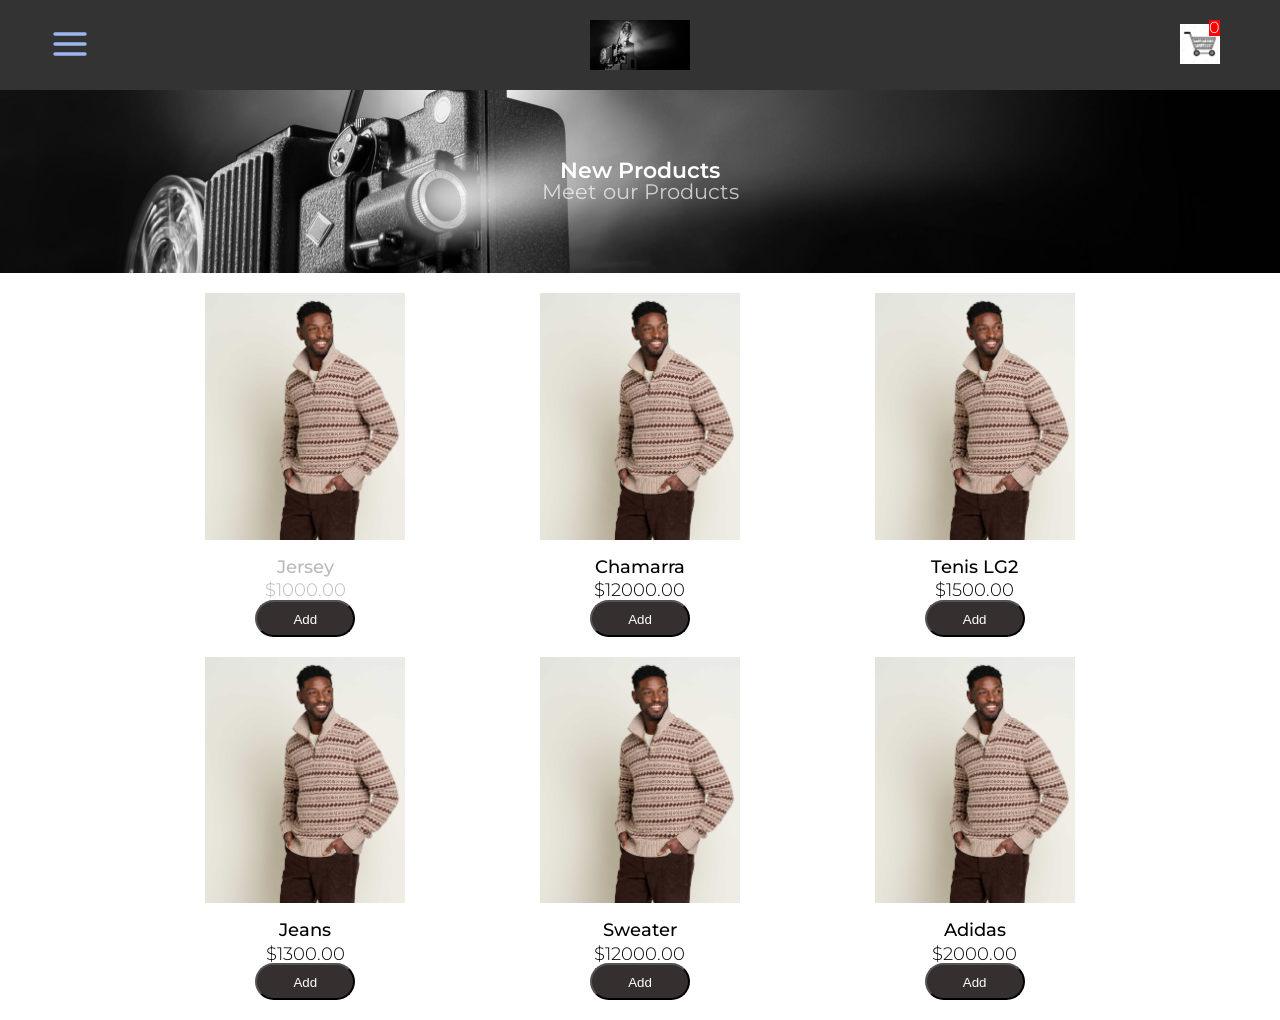
<file: index.html>
<!DOCTYPE html>
<html lang="en">
<head>
    <meta charset="UTF-8">
    <meta name="viewport" content="width=device-width, initial-scale=1.0">
    <link rel="preconnect" href="https://fonts.googleapis.com">
    <link rel="preconnect" href="https://fonts.gstatic.com" crossorigin>
    <link href="https://fonts.googleapis.com/css2?family=Lexend:wght@300;400;500;700&family=Montserrat:ital@0;1&display=swap" rel="stylesheet">
    <!-- Linked main.css file generated through sass main file -->
    <link rel="stylesheet" href="./assets/css/main.css">
    <!-- <link rel="stylesheet" href="./assets/sass/main.css"> -->
    <!-- attribute 'defer' is important because if we put script tag at the beginning this will avoid javascript code
         having execution problems (that's why previously script tag was placed before closing body tag) 
         attribute 'async' is used when we need to load external things, not used with DOM (but may have same behavior)-->
    <script type="module" src="./js/functions.js" defer></script>
    
    <title>Virtual Store</title>
</head>
<body>
    <header class="header">
        <i class="header__i header__i--menu" id="menu"><img class="header__i__img" src="./img/menu.svg" alt="Icono Menu"></i>
        <img class="header__img" src="./img/logo.jpg" alt="Logo CV Sistemas">
        <div>
            <i class="header__i" id="cart"><img class="header__i__img" src="./img/cart.jpg" alt="Icono Carrito"></i>
            <div class="cart__count" id="cartCount">0</div>
        </div>
        <nav class="header__menu vertical-menu">
            <i><img src="./img/x.svg" id="close-menu" alt=""></i>
            <ul>
                <li><a href="#Home">Home</a></li>
                <li><a href="#Home">Company Details</a>
                    <ul>
                        <li><a href="#Home">&nbsp;&nbsp;&nbsp;About us</a></li>
                        <li><a href="#Home">&nbsp;&nbsp;&nbsp;Services</a></li>
                    </ul> 
                </li>
                <li><a href="#Home">Contact us</a></li>
            </ul>
        </nav>
    </header>

    <main>
        <section class="banner">
            <h2 class="banner__title">New Products</h2>
            <p class="banner__description">Meet our Products</p>
        </section>
        <section class="products">
            <article class="products__item products__item--disabled">
                <img class="products__img" src="./img/sweater.jpg" alt="">
                <h3 class="products__title" id="text">Jersey</h3>
                <p class="products__price">$1000.00</p>
                <button class="cart__btn__add">Add</button>
            </article>
            <article  class="products__item">
                <img class="products__img" src="./img/sweater.jpg" alt="">
                <h3 class="products__title">Chamarra</h3>
                <p class="products__price">$12000.00</p>
                <button class="cart__btn__add">Add</button>
            </article>
            <article  class="products__item">
                <img class="products__img" src="./img/sweater.jpg" alt="">
                <h3 class="products__title">Tenis LG2</h3>
                <p class="products__price">$1500.00</p>
                <button class="cart__btn__add">Add</button>
            </article>
            <article  class="products__item">
                <img class="products__img" src="./img/sweater.jpg" alt="">
                <h3 class="products__title">Jeans</h3>
                <p class="products__price">$1300.00</p>
                <button class="cart__btn__add">Add</button>
            </article>
            <article  class="products__item">
                <img class="products__img" src="./img/sweater.jpg" alt="">
                <h3 class="products__title">Sweater</h3>
                <p class="products__price">$12000.00</p>
                <button class="cart__btn__add">Add</button>
            </article>
            <article  class="products__item">
                <img class="products__img" src="./img/sweater.jpg" alt="">
                <h3 class="products__title">Adidas</h3>
                <p class="products__price">$2000.00</p>
                <button class="cart__btn__add">Add</button>
            </article>
        </section>

        <section class="cart">
            <h2 class="cart__title">Cart</h2>
            
            <div class="cart__btn__buy">
                <button>Buy</button>
            </div>
        </section>
    </main>
</body>
</html>
</file>
<file: assets/css/main.css>
@import url("https://fonts.googleapis.com/css2?family=Lexend:wght@300;400;500;600;700;800;900;1000;1200&family=Montserrat:ital@0;1&display=swap");
html, body, div, span, applet, object,
iframe, h1, h2, h3, h4, h5, h6, p, blockquote,
pre, a, abbr, acronym, address, big, cite,
code, del, dfn, em, img, ins, kbd, q, s, samp,
small, strike, strong, sub, sup, tt, var, b,
u, i, center, dl, dt, dd, ol, ul, li, fieldset,
form, label, legend, table, caption, tbody,
tfoot, thead, tr, th, td, article, aside,
canvas, details, embed, figure, figcaption,
footer, header, hgroup, menu, nav, output, ruby,
section, summary, time, mark, audio, video {
  margin: 0;
  padding: 0;
  border: 0;
  font-size: 100%;
  font: inherit;
  vertical-align: baseline;
}

article, aside, details, figcaption, figure,
footer, header, hgroup, menu, nav, section {
  display: block;
}

body {
  line-height: 1;
}

ol, ul {
  list-style: none;
}

blockquote, q {
  quotes: none;
}
blockquote:before, blockquote:after, q:before, q:after {
  content: "";
  content: none;
}

table {
  border-collapse: collapse;
  border-spacing: 0;
}

body {
  -webkit-text-size-adjust: none;
}

mark {
  background-color: transparent;
  color: inherit;
}

input::-moz-focus-inner {
  border: 0;
  padding: 0;
}

input, select, textarea {
  -moz-appearance: none;
  -webkit-appearance: none;
  appearance: none;
}

/* Main width for all the web page */
/*
	Variable defined as map, to set various configurations regarding the same item.
*/
/* Default block configuration */
/* Default grid configuration */
/* Default font configuration */
/**-----------**/
html {
  /* Approximately 1.3rem=16px *** 1.7vw=16px *** 1rem = 16px */
  font-size: clamp(1rem, 1.7vw, 1rem);
  font-weight: 300;
  font-family: "Montserrat", Helvetica, sans-serif;
}

h1 {
  /* Approximately 2=32px *** 1.7vw=31.62px-19.28px *** 1.2rem=19.2px */
  font-size: clamp(1.2rem, 1.7vw, 2rem);
  font-weight: 600;
}

h2 {
  /* Approximately 1.3rem=20.8px *** 1.7vw=20.7px-16.031px *** 1rem = 16px */
  font-size: clamp(1rem, 1.7vw, 1.3rem);
  font-weight: 600;
}

h3 {
  /* Approximately 1.15rem=18.4px *** 1.7vw=18.3px-17.7px *** 1.1rem = 17.6px */
  font-size: clamp(1.1rem, 1.7vw, 1.15rem);
  font-weight: 600;
}

h4 {
  /* Approximately 1rem = 16px *** 1.7vw=16px *** 1rem = 16px */
  font-size: clamp(1rem, 1.7vw, 1rem);
  font-weight: 600;
}

h5 {
  /* Approximately .9rem=14.4px *** 1.7vw=16px *** .9rem=14.4px */
  font-size: clamp(0.9rem, 1.7vw, 0.9rem);
  font-weight: 600;
}

h6 {
  /* Approximately .9rem=14.4px *** 1.7vw=16px *** .9rem=14.4px */
  font-size: clamp(1rem, 1.7vw, 1rem);
  font-weight: 300;
}

.products__item {
  text-align: center;
  transition: all 0.25s ease;
}

/* Added modifier for Products */
.products__item--disabled {
  color: #bbb9b9;
}

.products__img {
  width: 200px;
  margin-bottom: 15px;
  cursor: pointer;
}

.cart__btn__buy, .cart__btn__add {
  padding-top: 10px;
  justify-self: center;
}

button {
  border-radius: 25px;
  background-color: rgb(53, 47, 47);
  color: #fff;
  padding: 8px 18px;
  width: 100px;
  vertical-align: bottom;
}
button:hover {
  border-color: #000;
  background-color: rgb(105, 94, 94);
}
button.toggle {
  background-color: cadetblue;
}

.header {
  width: 100%;
  padding: 20px 50px;
  background-color: #333;
  display: flex; /* Default flex configuration */
  flex-direction: row; /* Default always will be row */
  justify-content: space-between;
  align-items: center;
  box-sizing: border-box;
  /* Basic styling for the main menu */
  /* Hide sub-menus by default */
  /* Show sub-menus on hover of the parent list item */
  /* Open with keyboard (accesibility) when the link receives focus and navigate inside */
}
.header div {
  display: flex; /* Default flex configuration */
  flex-direction: row; /* Default always will be row */
  justify-content: space-between;
}
@media screen and (max-width: 51.25rem) {
  .header {
    padding: 15px;
  }
}
.header .header__img {
  width: 100px;
}
@media screen and (max-width: 51.25rem) {
  .header .header__img {
    width: 60px;
  }
}
.header .header__i {
  width: 50px;
  cursor: pointer;
}
@media screen and (max-width: 51.25rem) {
  .header .header__i {
    width: 30px;
  }
}
.header .header__i--menu {
  /* Get filter background color for svg https://isotropic.co/tool/hex-color-to-css-filter/ */
  filter: invert(72%) sepia(13%) saturate(1109%) hue-rotate(186deg) brightness(99%) contrast(91%);
}
.header .header__i__img {
  width: 80%;
}
.header .header__menu {
  width: 300px;
  z-index: 10;
  background: linear-gradient(#473a3a, #222);
  color: #fff;
  padding: 25px;
  box-sizing: border-box;
  height: 100%;
  position: fixed; /* Cart will hide and will show itself as menu */
  left: -100%; /* Hide cart */
  top: 100px; /* */
  box-shadow: -19px -1px 22px -15px rgba(0, 0, 0, 0.3);
  transition: all 0.5s ease;
}
.header .header__menu.show {
  left: 0px;
}
.header .header__menu img {
  filter: invert(100%);
  cursor: pointer;
  display: flex;
  justify-self: right;
}
@media screen and (max-width: 30rem) {
  .header .header__menu {
    width: 100%;
    top: 60px;
    box-shadow: none; /* since it will use all space we don't need box shadow */
  }
}
.header .vertical-menu ul {
  list-style-type: none;
  margin: 0;
  padding: 0;
  width: 100%; /* Adjust as needed */
}
.header .vertical-menu li {
  transition: all 2.5s ease;
}
.header .vertical-menu li a {
  display: block;
  padding: 10px 15px;
  text-decoration: none;
  color: #fff;
  background: linear-gradient(#000, #222);
  border-bottom: 1px solid #ddd;
}
.header .vertical-menu ul ul {
  max-height: 0; /* Hide menu (high value = 0) */
  overflow: hidden; /* Hide content while it is collapsed */
  opacity: 0; /* Transparent */
  transform: translateY(-4px); /* Slight upward shift */
  pointer-events: none; /* Avoid focus / hover while it is closed */
  transition: max-height 0.7s ease, opacity 0.6s ease, transform 0.6s ease; /* Slower effect by adjusting duration */
}
.header .vertical-menu li:hover > ul {
  /* Estado expandido */
  max-height: 500px; /* Adjust value if more items are added */
  opacity: 1;
  transform: translateY(0);
  pointer-events: auto;
}
.header .vertical-menu li:focus-within > ul {
  max-height: 500px;
  opacity: 1;
  transform: translateY(0);
  pointer-events: auto;
}

/**     CSS   **/
body {
  width: 100%; /* Assure the page reaches all screen size */
  /* Approximately 1.3rem=16px *** 1.7vw=16px *** 1rem = 16px */
  font-size: clamp(1rem, 1.7vw, 1rem);
  font-weight: 300;
  font-family: "Montserrat", Helvetica, sans-serif;
  box-sizing: border-box;
}

.banner {
  width: 100%;
  padding: 70px 0;
  display: block;
  text-align: center;
  background-image: url("../../img/logo.jpg");
  background-repeat: no-repeat; /* To avoid repeat images when a width finishes */
  background-size: cover; /* set background value, can be express in Percentage */
  color: #fff;
  background-position-y: 60%; /* Move image vertically */
}
@media screen and (max-width: 30rem) {
  .banner {
    padding: 30px 0;
  }
}

.banner__title {
  width: 100%;
  /* Approximately 2=32px *** 1.7vw=31.62px-19.28px *** 1.2rem=19.2px */
  font-size: clamp(1.2rem, 1.7vw, 2rem);
  font-weight: 600;
}

.banner__description {
  width: 350px;
  margin: 0 auto; /* Position in the middle */
  /* Approximately 1.3rem=20.8px *** 1.7vw=20.7px-16.031px *** 1rem = 16px */
  font-size: clamp(1rem, 1.7vw, 1.3rem);
  font-weight: normal;
  opacity: 0.7;
}

.products {
  width: 80%; /* if we put fixed value, then products won't adapt to screen size, percentage skips that error it works with grid columns auto-fit value */
  margin: 0 auto;
  padding: 20px;
  gap: 20px;
  box-sizing: border-box;
  display: grid;
  /* auto-fill: expand columns to use all screen space
      auto-fit: Similar to auto-fill ** NEED MORE DETAILS ** 
      minmax: Min column size and to expand to 1 space fraction (max space if we have it) */
  grid-template-columns: repeat(auto-fit, minmax(250px, 1fr));
}
@media screen and (max-width: 51.25rem) {
  .products {
    grid-template-columns: repeat(auto-fit, minmax(200px, 1fr));
  }
}
@media screen and (max-width: 30rem) {
  .products {
    grid-template-columns: 1fr;
    padding: 10px;
  }
}

.products__title {
  /* Approximately 1.1rem=18.4px *** 1.7vw=18.3px-17.7px *** 1.1rem = 17.6px */
  font-size: clamp(1.1rem, 1.7vw, 1.15rem);
  font-weight: 500;
  margin-bottom: 5px;
}

.products__price {
  /* Approximately 1.1rem=18.4px *** 1.7vw=18.3px-17.7px *** 1.1rem = 17.6px */
  font-size: clamp(1.1rem, 1.7vw, 1.15rem);
  font-weight: 300;
}
.products__price.red {
  color: #ec3204;
}
.products__price.green {
  color: #2bec04;
}

@media screen and (max-width: 51.25rem) {
  .products__img {
    width: 150px;
  }
}
@media screen and (max-width: 30rem) {
  .products__img {
    width: 100%;
    max-width: 200px; /* try to reach 100% but not more than 200px */
    margin-bottom: 10px;
  }
}

.products__item h3, .products__item p {
  cursor: pointer;
}
@media screen and (max-width: 30rem) {
  .products__item h3, .products__item p {
    padding: 0 10px;
  }
}

.cart {
  width: 500px;
  overflow-y: scroll;
  background-color: #fff;
  color: #000;
  padding: 25px;
  box-sizing: border-box;
  height: 85%;
  position: fixed; /* Cart will hide and will show itself as menu */
  right: -150%; /* Hide cart */
  top: 100px; /* */
  box-shadow: -19px -1px 22px -15px rgba(0, 0, 0, 0.3);
  transition: all 0.5s ease;
}
.cart.show {
  right: 0px;
}
@media screen and (max-width: 51.25rem) {
  .cart {
    width: 400px;
    top: 80px;
  }
}
@media screen and (max-width: 30rem) {
  .cart {
    width: 100%;
    top: 60px;
    box-shadow: none; /* since it will use all space we don't need box shadow */
  }
}

.cart__title {
  width: 100%;
  text-align: center;
  /* Approximately 1.3rem=20.8px *** 1.7vw=20.7px-17.7px *** 1.1rem = 17.6px */
  font-size: clamp(1.1rem, 1.7vw, 1.3rem);
  font-weight: 600;
  padding: 25px 0;
  box-sizing: border-box;
}
@media screen and (max-width: 30rem) {
  .cart__title {
    padding: 15px 0;
  }
}

.cart__item {
  border-bottom: 1px solid #333;
  display: flex; /* Default flex configuration */
  flex-direction: row; /* Default always will be row */
  justify-content: space-between;
  align-items: center;
  padding: 5px;
  box-sizing: border-box;
}
@media screen and (max-width: 30rem) {
  .cart__item {
    flex-direction: column;
    align-items: center;
  }
}

.cart__img {
  width: 60px;
}
@media screen and (max-width: 30rem) {
  .cart__img {
    width: 100px;
  }
}

@media screen and (max-width: 30rem) {
  .cart__info {
    margin: 0;
  }
}

.cart__count {
  position: absolute;
  top: 20px;
  right: 60px;
  background: red;
  color: white;
}

.cart__item p:nth-child(3) {
  font-weight: 600;
}

.cart__delete {
  width: 25px;
  cursor: pointer;
}

.cart .cart__delete-img {
  width: 100%;
}

/**-----------**//*# sourceMappingURL=main.css.map */
</file>
<file: assets/sass/main.css>
@import url("https://fonts.googleapis.com/css2?family=Lexend:wght@300;400;500;600;700;800;900;1000;1200&family=Montserrat:ital@0;1&display=swap");
html, body, div, span, applet, object,
iframe, h1, h2, h3, h4, h5, h6, p, blockquote,
pre, a, abbr, acronym, address, big, cite,
code, del, dfn, em, img, ins, kbd, q, s, samp,
small, strike, strong, sub, sup, tt, var, b,
u, i, center, dl, dt, dd, ol, ul, li, fieldset,
form, label, legend, table, caption, tbody,
tfoot, thead, tr, th, td, article, aside,
canvas, details, embed, figure, figcaption,
footer, header, hgroup, menu, nav, output, ruby,
section, summary, time, mark, audio, video {
  margin: 0;
  padding: 0;
  border: 0;
  font-size: 100%;
  font: inherit;
  vertical-align: baseline;
}

article, aside, details, figcaption, figure,
footer, header, hgroup, menu, nav, section {
  display: block;
}

body {
  line-height: 1;
}

ol, ul {
  list-style: none;
}

blockquote, q {
  quotes: none;
}
blockquote:before, blockquote:after, q:before, q:after {
  content: "";
  content: none;
}

table {
  border-collapse: collapse;
  border-spacing: 0;
}

body {
  -webkit-text-size-adjust: none;
}

mark {
  background-color: transparent;
  color: inherit;
}

input::-moz-focus-inner {
  border: 0;
  padding: 0;
}

input, select, textarea {
  -moz-appearance: none;
  -webkit-appearance: none;
  appearance: none;
}

/* Main width for all the web page */
/*
	Variable defined as map, to set various configurations regarding the same item.
*/
/* Default block configuration */
/* Default grid configuration */
/* Default font configuration */
/**-----------**/
html {
  /* Approximately 1.3rem=16px *** 1.7vw=16px *** 1rem = 16px */
  font-size: clamp(1rem, 1.7vw, 1rem);
  font-weight: 300;
  font-family: "Montserrat", Helvetica, sans-serif;
}

h1 {
  /* Approximately 2=32px *** 1.7vw=31.62px-19.28px *** 1.2rem=19.2px */
  font-size: clamp(1.2rem, 1.7vw, 2rem);
  font-weight: 600;
}

h2 {
  /* Approximately 1.3rem=20.8px *** 1.7vw=20.7px-16.031px *** 1rem = 16px */
  font-size: clamp(1rem, 1.7vw, 1.3rem);
  font-weight: 600;
}

h3 {
  /* Approximately 1.15rem=18.4px *** 1.7vw=18.3px-17.7px *** 1.1rem = 17.6px */
  font-size: clamp(1.1rem, 1.7vw, 1.15rem);
  font-weight: 600;
}

h4 {
  /* Approximately 1rem = 16px *** 1.7vw=16px *** 1rem = 16px */
  font-size: clamp(1rem, 1.7vw, 1rem);
  font-weight: 600;
}

h5 {
  /* Approximately .9rem=14.4px *** 1.7vw=16px *** .9rem=14.4px */
  font-size: clamp(0.9rem, 1.7vw, 0.9rem);
  font-weight: 600;
}

h6 {
  /* Approximately .9rem=14.4px *** 1.7vw=16px *** .9rem=14.4px */
  font-size: clamp(1rem, 1.7vw, 1rem);
  font-weight: 300;
}

.products__item {
  text-align: center;
  transition: all 0.25s ease;
}

/* Added modifier for Products */
.products__item--disabled {
  color: #bbb9b9;
}

.products__img {
  width: 200px;
  margin-bottom: 15px;
  cursor: pointer;
}

.cart__btn__buy, .cart__btn__add {
  padding-top: 10px;
  justify-self: center;
}

button {
  border-radius: 25px;
  background-color: rgb(53, 47, 47);
  color: #fff;
  padding: 8px 18px;
  width: 100px;
  vertical-align: bottom;
}
button:hover {
  border-color: #000;
  background-color: rgb(105, 94, 94);
}
button.toggle {
  background-color: cadetblue;
}

.header {
  width: 100%;
  padding: 20px 50px;
  background-color: #333;
  display: flex; /* Default flex configuration */
  flex-direction: row; /* Default always will be row */
  justify-content: space-between;
  align-items: center;
  box-sizing: border-box;
  /* Basic styling for the main menu */
  /* Hide sub-menus by default */
  /* Show sub-menus on hover of the parent list item */
}
.header div {
  display: flex; /* Default flex configuration */
  flex-direction: row; /* Default always will be row */
  justify-content: space-between;
}
@media screen and (max-width: 51.25rem) {
  .header {
    padding: 15px;
  }
}
.header .header__img {
  width: 100px;
}
@media screen and (max-width: 51.25rem) {
  .header .header__img {
    width: 60px;
  }
}
.header .header__i {
  width: 50px;
  cursor: pointer;
}
@media screen and (max-width: 51.25rem) {
  .header .header__i {
    width: 30px;
  }
}
.header .header__i--menu {
  /* Get filter background color for svg https://isotropic.co/tool/hex-color-to-css-filter/ */
  filter: invert(72%) sepia(13%) saturate(1109%) hue-rotate(186deg) brightness(99%) contrast(91%);
}
.header .header__i__img {
  width: 80%;
}
.header .header__menu {
  width: 300px;
  background: linear-gradient(#473a3a, #222);
  color: #fff;
  padding: 25px;
  box-sizing: border-box;
  height: 100%;
  position: fixed; /* Cart will hide and will show itself as menu */
  left: -100%; /* Hide cart */
  top: 100px; /* */
  box-shadow: -19px -1px 22px -15px rgba(0, 0, 0, 0.3);
  transition: all 0.5s ease;
}
.header .header__menu.show {
  left: 0px;
}
.header .header__menu img {
  filter: invert(100%);
  cursor: pointer;
  display: flex;
  justify-self: right;
}
@media screen and (max-width: 30rem) {
  .header .header__menu {
    width: 100%;
    top: 60px;
    box-shadow: none; /* since it will use all space we don't need box shadow */
  }
}
.header .vertical-menu ul {
  list-style-type: none;
  margin: 0;
  padding: 0;
  width: 100%; /* Adjust as needed */
}
.header .vertical-menu li {
  transition: all 2.5s ease;
}
.header .vertical-menu li a {
  display: block;
  padding: 10px 15px;
  text-decoration: none;
  color: #fff;
  background: linear-gradient(#000, #222);
  border-bottom: 1px solid #ddd;
}
.header .vertical-menu ul ul {
  display: none;
  transition: all 2.5s ease;
}
.header .vertical-menu li:hover > ul {
  display: block;
  max-height: 200px;
}

/**     CSS   **/
body {
  width: 100%; /* Assure the page reaches all screen size */
  /* Approximately 1.3rem=16px *** 1.7vw=16px *** 1rem = 16px */
  font-size: clamp(1rem, 1.7vw, 1rem);
  font-weight: 300;
  font-family: "Montserrat", Helvetica, sans-serif;
  box-sizing: border-box;
}

.banner {
  width: 100%;
  padding: 70px 0;
  display: block;
  text-align: center;
  background-image: url("../../img/logo.jpg");
  background-repeat: no-repeat; /* To avoid repeat images when a width finishes */
  background-size: cover; /* set background value, can be express in Percentage */
  color: #fff;
  background-position-y: 60%; /* Move image vertically */
}
@media screen and (max-width: 30rem) {
  .banner {
    padding: 30px 0;
  }
}

.banner__title {
  width: 100%;
  /* Approximately 2=32px *** 1.7vw=31.62px-19.28px *** 1.2rem=19.2px */
  font-size: clamp(1.2rem, 1.7vw, 2rem);
  font-weight: 600;
}

.banner__description {
  width: 350px;
  margin: 0 auto; /* Position in the middle */
  /* Approximately 1.3rem=20.8px *** 1.7vw=20.7px-16.031px *** 1rem = 16px */
  font-size: clamp(1rem, 1.7vw, 1.3rem);
  font-weight: normal;
  opacity: 0.7;
}

.products {
  width: 80%; /* if we put fixed value, then products won't adapt to screen size, percentage skips that error it works with grid columns auto-fit value */
  margin: 0 auto;
  padding: 20px;
  gap: 20px;
  box-sizing: border-box;
  display: grid;
  /* auto-fill: expand columns to use all screen space
      auto-fit: Similar to auto-fill ** NEED MORE DETAILS ** 
      minmax: Min column size and to expand to 1 space fraction (max space if we have it) */
  grid-template-columns: repeat(auto-fit, minmax(250px, 1fr));
}
@media screen and (max-width: 30rem) {
  .products {
    grid-template-columns: 1fr;
    padding: 10px;
  }
}

.products__title {
  /* Approximately 1.1rem=18.4px *** 1.7vw=18.3px-17.7px *** 1.1rem = 17.6px */
  font-size: clamp(1.1rem, 1.7vw, 1.15rem);
  font-weight: 500;
  margin-bottom: 5px;
}

.products__price {
  /* Approximately 1.1rem=18.4px *** 1.7vw=18.3px-17.7px *** 1.1rem = 17.6px */
  font-size: clamp(1.1rem, 1.7vw, 1.15rem);
  font-weight: 300;
}
.products__price.red {
  color: #ec3204;
}
.products__price.green {
  color: #2bec04;
}

@media screen and (max-width: 30rem) {
  .products__img {
    width: 100%;
    max-width: 200px; /* try to reach 100% but not more than 200px */
    margin-bottom: 10px;
  }
}

.products__item h3, .products__item p {
  cursor: pointer;
}
@media screen and (max-width: 30rem) {
  .products__item h3, .products__item p {
    padding: 0 10px;
  }
}

.cart {
  width: 500px;
  overflow-y: scroll;
  background-color: #fff;
  color: #000;
  padding: 25px;
  box-sizing: border-box;
  height: 85%;
  position: fixed; /* Cart will hide and will show itself as menu */
  right: -100%; /* Hide cart */
  top: 100px; /* */
  box-shadow: -19px -1px 22px -15px rgba(0, 0, 0, 0.3);
  transition: all 0.5s ease;
}
.cart.show {
  right: 0px;
}
@media screen and (max-width: 30rem) {
  .cart {
    width: 100%;
    top: 60px;
    box-shadow: none; /* since it will use all space we don't need box shadow */
  }
}

.cart__title {
  width: 100%;
  text-align: center;
  /* Approximately 1.3rem=20.8px *** 1.7vw=20.7px-17.7px *** 1.1rem = 17.6px */
  font-size: clamp(1.1rem, 1.7vw, 1.3rem);
  font-weight: 600;
  padding: 25px 0;
  box-sizing: border-box;
}
@media screen and (max-width: 30rem) {
  .cart__title {
    padding: 15px 0;
  }
}

.cart__item {
  border-bottom: 1px solid #333;
  display: flex; /* Default flex configuration */
  flex-direction: row; /* Default always will be row */
  justify-content: space-between;
  align-items: center;
  padding: 5px;
  box-sizing: border-box;
}
@media screen and (max-width: 30rem) {
  .cart__item {
    flex-direction: column;
    align-items: center;
  }
}

.cart__img {
  width: 60px;
}
@media screen and (max-width: 30rem) {
  .cart__img {
    width: 100px;
  }
}

@media screen and (max-width: 30rem) {
  .cart__info {
    margin: 0;
  }
}

.cart__count {
  position: absolute;
  top: 20px;
  right: 60px;
  background: red;
  color: white;
}

.cart__item p:nth-child(3) {
  font-weight: 600;
}

.cart__delete {
  width: 25px;
  cursor: pointer;
}

.cart .cart__delete-img {
  width: 100%;
}

@media (max-width: 820px) {
  .products {
    grid-template-columns: repeat(auto-fit, minmax(200px, 1fr));
  }
  .products__img {
    width: 150px;
  }
  .cart {
    width: 400px;
    top: 80px;
  }
}
/**-----------**//*# sourceMappingURL=main.css.map */
</file>
